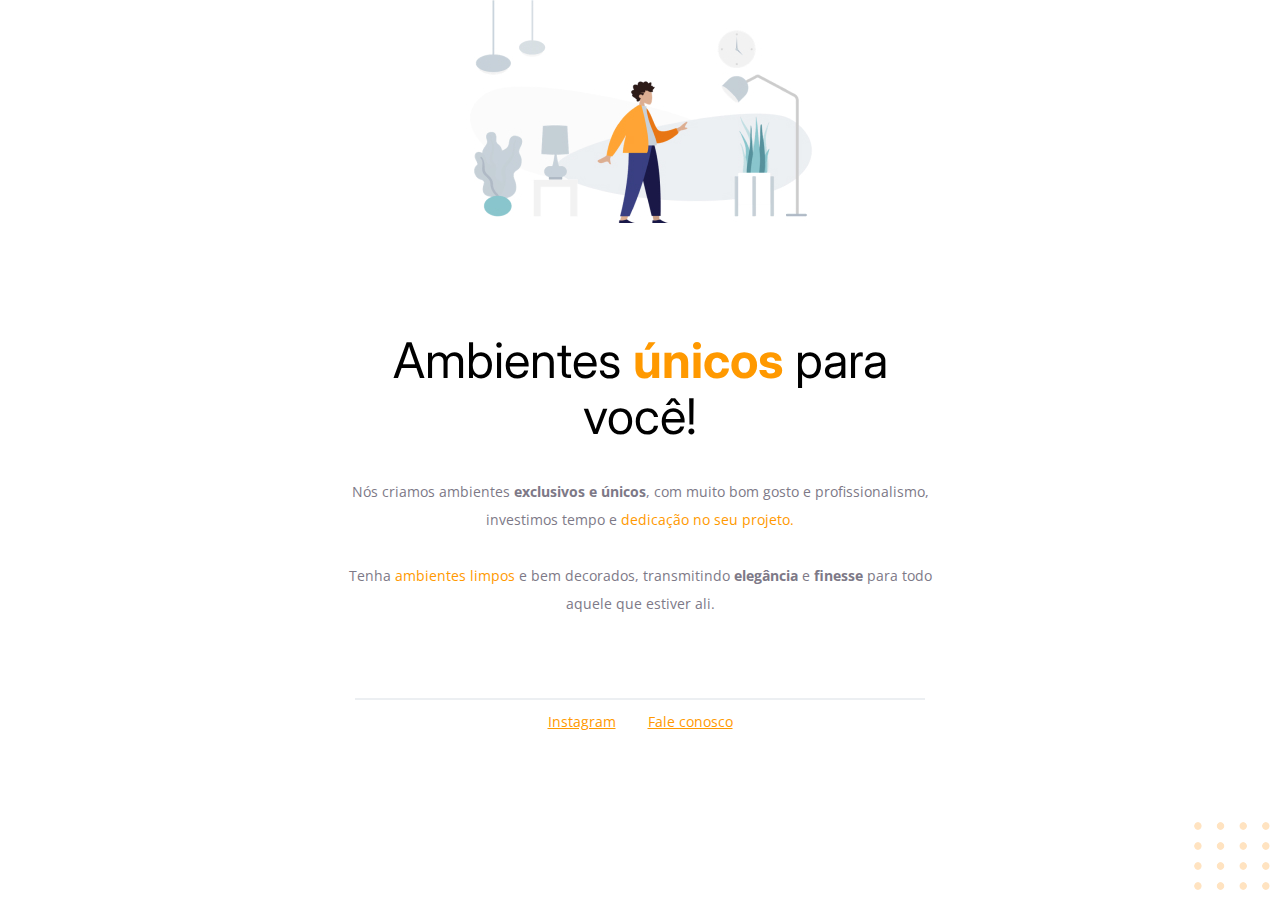
<file: stage02_debug01/index.html>
<!-- Instrução que define o tipo do documento. -->
<!DOCTYPE html>
<html lang="pt-br">
  <!-- Tag <head> contém as instruções para a página -->
  <head>
    <link rel="preconnect" href="https://fonts.googleapis.com" />
    <link rel="preconnect" href="https://fonts.gstatic.com" crossorigin />

    <meta charset="UTF-8" />
    <meta name="viewport" content="width=device-width, initial-scale=1.0" />

    <title>Móveis customizados</title>

    <link
      href="https://fonts.googleapis.com/css2?family=Inter:wght@400;700&family=Open+Sans:wght@400;700&display=swap"
      rel="stylesheet"
    />

    <link rel="stylesheet" href="style.css" />
  </head>

  <!-- Tag <body> é o corpo do documento, onde tem as informações que serão mostradas. -->
  <body>
    <div id="hero">

      <img class="pessoa"
      src="images/img1.jpg"
      alt="Desenho de uma pessoa vestindo uma camisa amarela em uma sala com Móveis"
      />
      
      <h1>Ambientes <span>únicos</span> para você!</h1>
      <p>
        Nós criamos ambientes <strong>exclusivos e únicos</strong>, com muito
        bom gosto e profissionalismo, investimos tempo e
        <span>dedicação no seu projeto.</span>

        <br />
        <br />
        Tenha <span>ambientes limpos</span> e bem decorados, transmitindo
        <strong>elegância</strong> e <strong>finesse</strong>
        para todo aquele que estiver ali.
      </p>

    </div>

    <div class="line"></div>

    <div id="footer">
      <a target="_blank" href="https://instagram.com/moveisparavoce"
        >Instagram</a
      >
      <a href="mailto:contato@moveisparavoce.com">Fale conosco</a>
    </div>

    

    <img
      id="balls"
      src="images/balls.svg"
      alt="Bolinhas alaranjadas no canto inferior direito da tela"
    />
  </body>
</html>
</file>
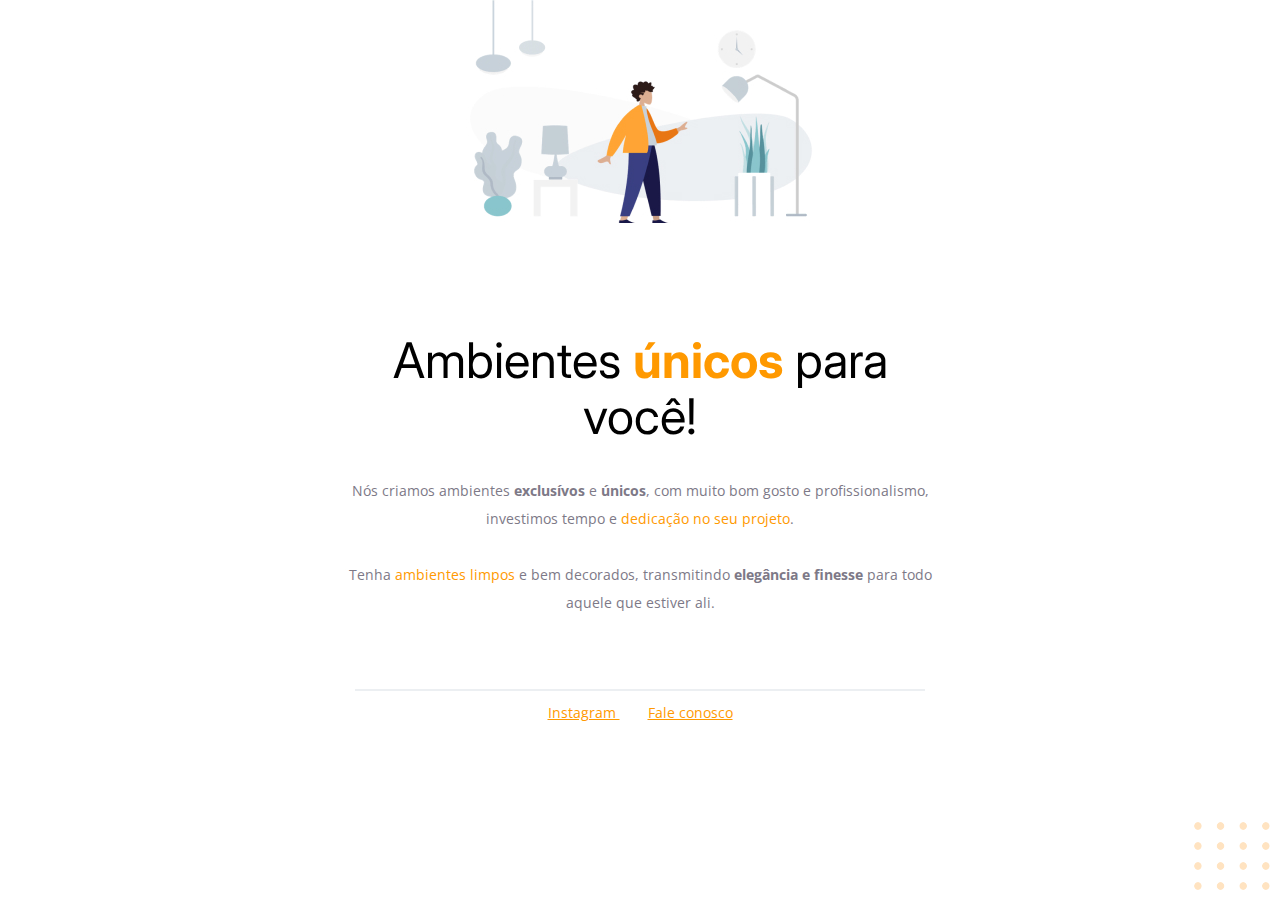
<file: stage02_projeto01/index.html>
<!DOCTYPE html>
<html lang="pt-br">
  <head>
    <link rel="preconnect" href="https://fonts.googleapis.com">
    <link rel="preconnect" href="https://fonts.gstatic.com" crossorigin>

    <meta charset="UTF-8">
    <meta name="viewport" content="width=device-width, initial-scale=1.0">
    
    <title>Móveis customizados</title>

    <link 
      href="https://fonts.googleapis.com/css2?family=Inter:wght@400;700&family=Open+Sans:wght@400;700&display=swap" 
      rel="stylesheet">
    <link rel="stylesheet" href="style.css">
    
  </head>
  <body>
    <div id="hero">
      <img src="images/image 1.jpg" alt="Desenho de uma pessoa em uma sala com móveis">

      <h1>Ambientes <span>únicos</span> para você! </h1>
      <p>
        Nós criamos ambientes <strong>exclusívos</strong> e <strong>únicos</strong>,
        com muito bom gosto e profissionalismo,
        investimos tempo e <span>dedicação no seu projeto</span>. 
        <br/>
        <br/>
        Tenha <span>ambientes limpos</span> e bem decorados, 
        transmitindo <strong>elegância e 
        finesse</strong> para todo aquele que estiver ali.
      </p>
    </div>

    <div id="footer">

      <div class="line"></div>

      <a 
        target="_blank"
      href="https://instagram.com/moveisparavoce">
        Instagram
      </a>
      
      <a href="mailto:contato@moveisparavoce.com">
        Fale conosco
      </a>
      
    </div>

    <img 
    id="balls"
    src="images/balls.svg" 
    alt="Bolinhas alaranjadas no canto direito inferior da tela">

  </body>

</html>
</file>
<file: stage02_debug01/style.css>
body {
  font-family: "Open Sans", sans-serif;
  text-align:center;
  margin: 0;
}

.pessoa{
  margin-bottom: 72px;
}

#hero, #footer {
    width: 592px;
    text-align: center;
    margin: auto;
}

h1 {
  font-family: "Inter", sans-serif;
  font-size: 49px;
  line-height: 56px;
  font-weight: normal;
}

h1 span {
  font-weight: bold;
  margin-bottom: 32px;
}

span, a {
  color: #ff9900;
}

p, #footer {
  color: #7d7987;
  font-size: 14px;
  line-height: 28px;
}

p {
  margin-bottom: 80px;
}

#footer a + a {
    margin-left: 28px;
}

.line {
    width: 568px;
    height: 0;
    margin: 0 auto 8px;
    border: 1px solid #ECEFF2;
}

#balls {
    position: fixed;
    bottom: 0;
    right: 0;
}
</file>
<file: stage02_projeto01/style.css>
body {
  font-family: 'Open Sans', sans-serif;

  text-align: center;
  margin: 0;
}

h1 {
  font-family: 'Inter', sans-serif;
  font-size: 49px;
  line-height: 56px;
  font-weight: 400;

  margin-bottom: 32px;
}

#hero img {
  margin-bottom: 72px;
}

#hero {
  width: 592px;
  margin: 0 auto 72px;
}

h1 span {
  font-weight: bold;
}

span, a {
  color: #FF9900;
}

p, #footer {
  color: #7D7987;
  font-size: 14px;
  line-height: 28px;
}


.line {
  width: 568px;
  height: 0px;
  border: 1px solid #ECEFF2;
  margin: 0 auto 8px;

}


#footer a + a {
  margin-left: 28px;
}

#balls {
  position: fixed;
  bottom: 0px;
  right: 0px;

}
</file>
